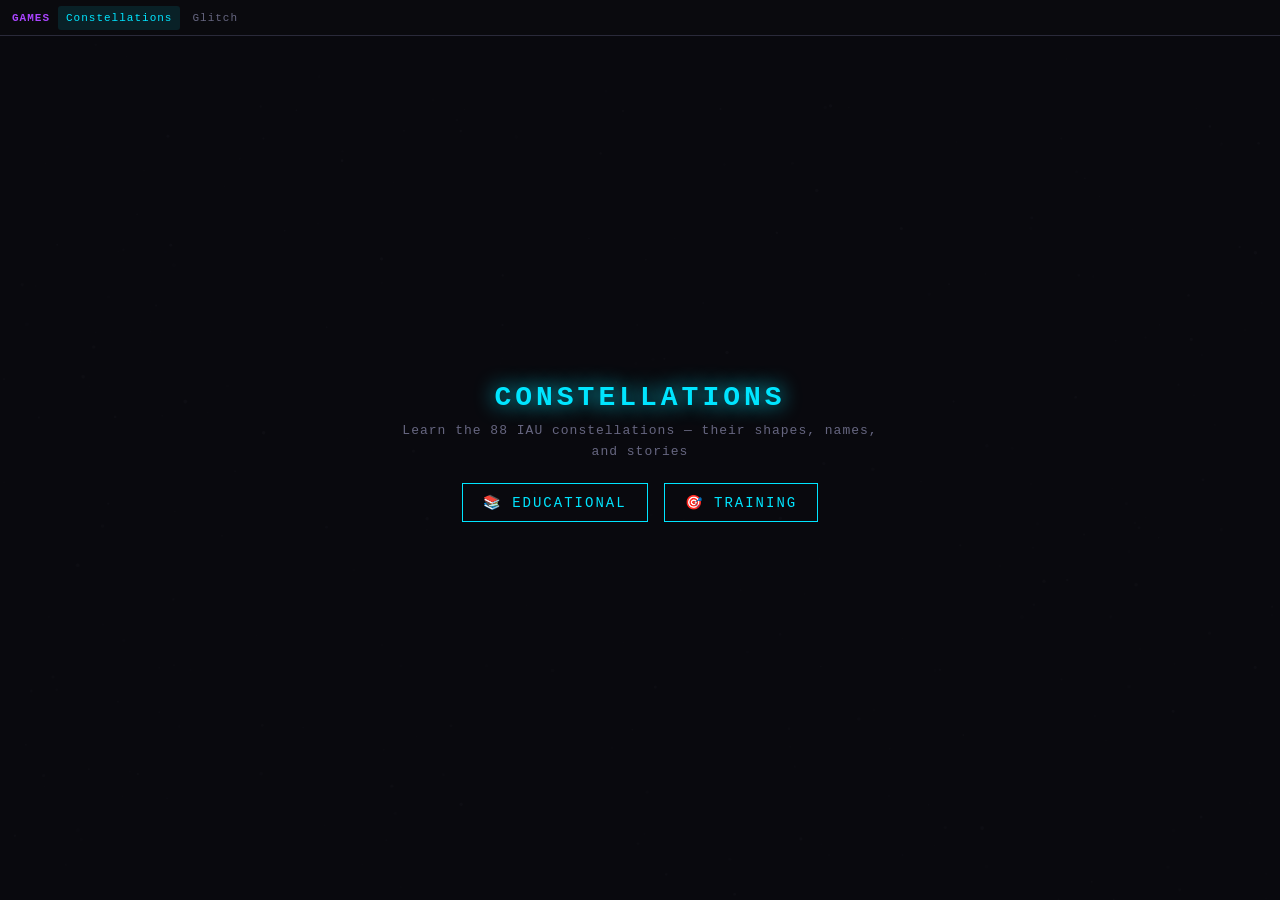
<file: constellations/index.html>
<!DOCTYPE html>
<html lang="en">
<head>
<meta charset="UTF-8">
<meta name="viewport" content="width=device-width, initial-scale=1.0, user-scalable=no">
<title>Constellation Quiz</title>
<style>
:root{--bg:#0a0a0f;--green:#00ff88;--purple:#aa44ff;--cyan:#00e5ff;--red:#ff4444;--text:#c8c8d8;--grey:#666680;--border:#2a2a3a}
*{margin:0;padding:0;box-sizing:border-box}
body{background:var(--bg);overflow:hidden;font-family:'Courier New',monospace;-webkit-user-select:none;user-select:none}
canvas{display:block;cursor:pointer}
#nav{position:fixed;top:0;left:0;right:0;height:36px;z-index:100;background:rgba(10,10,15,0.92);border-bottom:1px solid var(--border);display:flex;align-items:center;padding:0 12px;gap:4px;font-size:11px;letter-spacing:1px}
#nav a{color:var(--grey);text-decoration:none;padding:6px 8px;border-radius:3px;transition:all 0.2s;font-family:'Courier New',monospace}
#nav a:hover,#nav a:active{color:var(--cyan);background:rgba(0,229,255,0.08)}
#nav a.active{color:var(--cyan);background:rgba(0,229,255,0.1)}
#nav .label{color:var(--purple);margin-right:4px;font-weight:bold}
#hud{position:fixed;top:36px;left:0;right:0;display:flex;justify-content:space-between;align-items:center;padding:8px 12px;pointer-events:none;z-index:10}
#const-name{font-size:16px;letter-spacing:2px;color:var(--cyan);text-shadow:0 0 12px var(--cyan)}
#score-info{color:var(--green);font-size:14px;letter-spacing:2px;text-shadow:0 0 8px var(--green)}
.screen{position:fixed;inset:0;display:flex;flex-direction:column;align-items:center;justify-content:center;z-index:20;background:rgba(10,10,15,0.97);padding:40px 16px 16px;overflow-y:auto}
.screen h1{font-size:28px;letter-spacing:4px;margin-bottom:8px;color:var(--cyan);text-shadow:0 0 20px var(--cyan)}
.screen p{color:var(--grey);letter-spacing:1px;margin-bottom:16px;font-size:13px;max-width:500px;text-align:center;line-height:1.6}
.screen .btn{background:transparent;border:1px solid var(--cyan);color:var(--cyan);font-family:'Courier New',monospace;font-size:14px;padding:10px 20px;cursor:pointer;letter-spacing:2px;transition:all 0.2s;margin:4px}
.screen .btn:hover,.screen .btn:active{background:var(--cyan);color:var(--bg);box-shadow:0 0 15px rgba(0,229,255,0.4)}
.screen .btn.active{background:var(--cyan);color:var(--bg)}
.mode-row{display:flex;gap:8px;margin-bottom:16px;flex-wrap:wrap;justify-content:center}
.count-row{display:flex;align-items:center;gap:8px;margin-bottom:16px;font-size:13px;color:var(--grey);flex-wrap:wrap;justify-content:center}
.count-row input{width:60px;background:rgba(10,10,15,0.9);border:1px solid var(--purple);color:var(--purple);font-family:'Courier New',monospace;font-size:16px;padding:6px;text-align:center;outline:none;border-radius:4px}
#msg{position:fixed;bottom:100px;left:50%;transform:translateX(-50%);font-size:16px;letter-spacing:2px;padding:10px 20px;border-radius:4px;z-index:15;opacity:0;transition:opacity 0.3s;pointer-events:none;max-width:90vw;text-align:center}
#msg.show{opacity:1}
#msg.correct{background:rgba(0,255,136,0.15);color:var(--green);border:1px solid var(--green)}
#msg.wrong{background:rgba(255,68,68,0.15);color:var(--red);border:1px solid var(--red)}
#msg.info{background:rgba(0,229,255,0.1);color:var(--cyan);border:1px solid var(--cyan)}
#progress{position:fixed;bottom:24px;left:50%;transform:translateX(-50%);font-size:12px;color:var(--grey);letter-spacing:2px;z-index:10}
.hidden{display:none!important}
#quiz-input{position:fixed;bottom:60px;left:50%;transform:translateX(-50%);z-index:15;width:90%;max-width:340px}
#quiz-input input{width:100%;background:rgba(10,10,15,0.85);border:1px solid var(--cyan);color:var(--cyan);font-family:'Courier New',monospace;font-size:16px;padding:10px;text-align:center;outline:none;letter-spacing:2px}
#browse-nav{position:fixed;bottom:24px;left:50%;transform:translateX(-50%);display:flex;gap:8px;z-index:15}
#browse-nav button{background:transparent;border:1px solid var(--purple);color:var(--purple);font-family:'Courier New',monospace;font-size:13px;padding:8px 16px;cursor:pointer;transition:all 0.2s}
#browse-nav button:hover,#browse-nav button:active{background:var(--purple);color:var(--bg)}
#info-panel{position:fixed;top:46px;right:6px;width:190px;max-width:calc(100vw - 16px);max-height:40vh;overflow-y:auto;background:rgba(10,10,15,0.88);border:1px solid var(--border);border-radius:6px;padding:8px;z-index:12;font-size:10px;color:var(--grey);line-height:1.4}
#info-panel h3{color:var(--cyan);font-size:11px;margin-bottom:4px;letter-spacing:1px}
#info-panel .desc{margin-bottom:5px}
#info-panel .hist{color:var(--purple);font-style:italic;font-size:9px}
</style>
</head>
<body>
<nav id="nav">
  <span class="label">GAMES</span>
  <a href="../constellations/" class="active">Constellations</a>
  <a href="../glitch/">Glitch</a>
</nav>
<canvas id="c"></canvas>
<div id="hud"><div id="const-name"></div><div id="score-info"></div></div>
<div id="msg"></div>
<div id="progress"></div>
<div id="quiz-input" class="hidden"><input id="quiz-field" placeholder="type constellation name..." spellcheck="false" autocomplete="off"></div>
<div id="browse-nav" class="hidden"><button id="prev-btn">← PREV</button><button id="info-toggle-btn">ℹ INFO</button><button id="next-btn">NEXT →</button></div>
<div id="info-panel" class="hidden"></div>

<div class="screen" id="start-screen">
  <h1>CONSTELLATIONS</h1>
  <p>Learn the 88 IAU constellations — their shapes, names, and stories</p>
  <div class="mode-row">
    <button class="btn" id="edu-btn">📚 EDUCATIONAL</button>
    <button class="btn" id="train-btn">🎯 TRAINING</button>
  </div>
  <div id="edu-options" class="hidden">
    <p>Browse constellations with associative overlays, descriptions, and history.</p>
    <button class="btn" id="edu-start">START BROWSING</button>
  </div>
  <div id="train-options" class="hidden">
    <div class="count-row"><span>How many to train:</span><input type="number" id="train-count" value="5" min="1" max="20"></div>
    <p>Study each constellation, then quiz. Keep going until you get them all right!</p>
    <button class="btn" id="train-start">START TRAINING</button>
  </div>
</div>
<div class="screen hidden" id="result-screen">
  <h1 id="result-title">RESULTS</h1>
  <p id="result-text"></p>
  <button class="btn" id="back-btn">← BACK TO MENU</button>
</div>

<script>
const canvas=document.getElementById('c'),ctx=canvas.getContext('2d');
let W,H,sc=1;const NAV_H=36;
function resize(){W=canvas.width=innerWidth;H=canvas.height=innerHeight-NAV_H;sc=Math.min(W,H)/500;canvas.style.marginTop=NAV_H+'px'}
resize();addEventListener('resize',resize);

const CONSTELLATIONS=[
  {name:"Orion",stars:[[0.5,0.15],[0.45,0.25],[0.55,0.25],[0.4,0.35],[0.5,0.35],[0.6,0.35],[0.42,0.5],[0.58,0.5]],lines:[[0,1],[0,2],[1,3],[2,5],[3,4],[4,5],[3,6],[5,7]],
    desc:"The Hunter — one of the most recognizable constellations. Belt of three stars in a row, with bright Betelgeuse (shoulder) and Rigel (foot).",
    history:"Named after a hunter in Greek mythology who was placed among the stars by Zeus. Visible worldwide, it contains the Orion Nebula (M42), one of the brightest nebulae in the sky.",
    overlay:function(stars,ctx){ctx.strokeStyle='rgba(255,0,170,0.4)';ctx.lineWidth=1.5*sc;ctx.beginPath();ctx.moveTo(stars[0].x,stars[0].y);ctx.lineTo(stars[1].x,stars[1].y);ctx.lineTo(stars[3].x,stars[3].y);ctx.lineTo(stars[6].x,stars[6].y);ctx.stroke();ctx.beginPath();ctx.moveTo(stars[0].x,stars[0].y);ctx.lineTo(stars[2].x,stars[2].y);ctx.lineTo(stars[5].x,stars[5].y);ctx.lineTo(stars[7].x,stars[7].y);ctx.stroke();ctx.beginPath();ctx.moveTo(stars[1].x-40*sc,stars[1].y+20*sc);ctx.lineTo(stars[1].x,stars[1].y);ctx.moveTo(stars[2].x+40*sc,stars[2].y+20*sc);ctx.lineTo(stars[2].x,stars[2].y);ctx.stroke()}},
  {name:"Ursa Major",stars:[[0.2,0.3],[0.28,0.28],[0.35,0.3],[0.4,0.35],[0.48,0.33],[0.55,0.28],[0.6,0.25]],lines:[[0,1],[1,2],[2,3],[3,4],[4,5],[5,6],[3,6]],
    desc:"The Great Bear — contains the Big Dipper asterism (7 bright stars forming a ladle shape). The two stars at the end of the dipper point to Polaris.",
    history:"One of the oldest constellations, known since prehistoric times. In Greek myth, Zeus placed the bear among the stars to protect it from hunters. The Big Dipper is used worldwide for navigation.",
    overlay:function(stars,ctx){ctx.strokeStyle='rgba(255,0,170,0.4)';ctx.lineWidth=1.5*sc;ctx.beginPath();ctx.moveTo(stars[0].x,stars[0].y);ctx.lineTo(stars[1].x,stars[1].y);ctx.lineTo(stars[2].x,stars[2].y);ctx.lineTo(stars[3].x,stars[3].y);ctx.lineTo(stars[4].x,stars[4].y);ctx.lineTo(stars[5].x,stars[5].y);ctx.lineTo(stars[6].x,stars[6].y);ctx.stroke();ctx.beginPath();ctx.moveTo(stars[6].x,stars[6].y);ctx.lineTo(stars[6].x+25*sc,stars[6].y-30*sc);ctx.moveTo(stars[6].x,stars[6].y);ctx.lineTo(stars[6].x+10*sc,stars[6].y-35*sc);ctx.moveTo(stars[0].x,stars[0].y);ctx.lineTo(stars[0].x-15*sc,stars[0].y+25*sc);ctx.moveTo(stars[0].x,stars[0].y);ctx.lineTo(stars[0].x+5*sc,stars[0].y+25*sc);ctx.moveTo(stars[3].x,stars[3].y);ctx.lineTo(stars[3].x+5*sc,stars[3].y+30*sc);ctx.moveTo(stars[3].x,stars[3].y);ctx.lineTo(stars[3].x+15*sc,stars[3].y+30*sc);ctx.stroke()}},
  {name:"Cassiopeia",stars:[[0.2,0.4],[0.3,0.25],[0.4,0.38],[0.5,0.2],[0.6,0.35]],lines:[[0,1],[1,2],[2,3],[3,4]],
    desc:"The Queen — a distinctive W or M shape (depending on orientation). Five bright stars form a zigzag pattern circumpolar in the northern sky.",
    history:"Named after the vain queen in Greek mythology who boasted about her beauty. She sits on her throne in the sky, near the pole star. The Milky Way runs through this constellation.",
    overlay:function(stars,ctx){ctx.strokeStyle='rgba(255,0,170,0.4)';ctx.lineWidth=1.5*sc;ctx.beginPath();ctx.moveTo(stars[0].x,stars[0].y);ctx.lineTo(stars[1].x,stars[1].y);ctx.lineTo(stars[2].x,stars[2].y);ctx.lineTo(stars[3].x,stars[3].y);ctx.lineTo(stars[4].x,stars[4].y);ctx.stroke();ctx.beginPath();ctx.moveTo(stars[0].x,stars[0].y);ctx.lineTo(stars[0].x-5*sc,stars[0].y+35*sc);ctx.moveTo(stars[4].x,stars[4].y);ctx.lineTo(stars[4].x+5*sc,stars[4].y+35*sc);ctx.moveTo(stars[0].x-5*sc,stars[0].y+35*sc);ctx.quadraticCurveTo(stars[2].x,stars[2].y+50*sc,stars[4].x+5*sc,stars[4].y+35*sc);ctx.moveTo(stars[1].x,stars[1].y-25*sc);ctx.lineTo(stars[3].x,stars[3].y-25*sc);ctx.stroke()}},
  {name:"Leo",stars:[[0.3,0.3],[0.35,0.2],[0.4,0.22],[0.45,0.25],[0.5,0.3],[0.55,0.35],[0.45,0.4]],lines:[[0,1],[1,2],[2,3],[3,4],[4,5],[4,6],[6,0]],
    desc:"The Lion — the sickle (backward question mark) forms the lion's head and mane, with Regulus as the brightest star at the base.",
    history:"One of the zodiac constellations. In Greek myth, Heracles slew the Nemean Lion as his first labor. The lion's hide was impenetrable, so Heracles strangled it. Regulus means 'little king'.",
    overlay:function(stars,ctx){ctx.strokeStyle='rgba(255,0,170,0.4)';ctx.lineWidth=1.5*sc;ctx.beginPath();ctx.moveTo(stars[0].x,stars[0].y);ctx.lineTo(stars[1].x,stars[1].y);ctx.arc(stars[2].x,stars[2].y,15*sc,Math.PI*0.8,Math.PI*1.8);ctx.stroke();ctx.beginPath();ctx.moveTo(stars[0].x,stars[0].y);ctx.lineTo(stars[6].x,stars[6].y);ctx.lineTo(stars[4].x,stars[4].y);ctx.lineTo(stars[5].x,stars[5].y);ctx.stroke()}},
  {name:"Scorpius",stars:[[0.4,0.15],[0.42,0.22],[0.45,0.3],[0.48,0.38],[0.5,0.45],[0.52,0.52],[0.55,0.6],[0.58,0.65],[0.55,0.7],[0.5,0.68]],lines:[[0,1],[1,2],[2,3],[3,4],[4,5],[5,6],[6,7],[7,8],[8,9]],
    desc:"The Scorpion — a long, curving constellation with bright red Antares (the heart). The tail curves down toward the horizon with a stinger at the end.",
    history:"In Greek myth, the scorpion was sent by Gaia to kill Orion. Both were placed in the sky on opposite sides. Scorpius is best seen in summer in the southern sky. Antares means 'rival of Mars' due to its red color.",
    overlay:function(stars,ctx){ctx.strokeStyle='rgba(255,0,170,0.4)';ctx.lineWidth=1.5*sc;ctx.beginPath();ctx.moveTo(stars[0].x,stars[0].y);ctx.lineTo(stars[1].x,stars[1].y);ctx.lineTo(stars[2].x,stars[2].y);ctx.lineTo(stars[3].x,stars[3].y);ctx.lineTo(stars[4].x,stars[4].y);ctx.lineTo(stars[5].x,stars[5].y);ctx.lineTo(stars[6].x,stars[6].y);ctx.lineTo(stars[7].x,stars[7].y);ctx.lineTo(stars[8].x,stars[8].y);ctx.lineTo(stars[9].x,stars[9].y);ctx.stroke();ctx.beginPath();ctx.moveTo(stars[7].x,stars[7].y);ctx.lineTo(stars[7].x+20*sc,stars[7].y-15*sc);ctx.moveTo(stars[7].x,stars[7].y);ctx.lineTo(stars[7].x+25*sc,stars[7].y+5*sc);ctx.stroke()}},
  {name:"Cygnus",stars:[[0.5,0.15],[0.5,0.3],[0.5,0.45],[0.5,0.6],[0.35,0.35],[0.65,0.35]],lines:[[0,1],[1,2],[2,3],[4,1],[1,5]],
    desc:"The Swan — shaped like a flying bird with a long neck. Deneb is the tail star, one of the corners of the Summer Triangle.",
    history:"Also called the Northern Cross. In Greek myth, Zeus disguised himself as a swan. The constellation flies along the Milky Way. Deneb is one of the most luminous stars known, over 200,000 times the Sun's brightness.",
    overlay:function(stars,ctx){ctx.strokeStyle='rgba(255,0,170,0.4)';ctx.lineWidth=1.5*sc;ctx.beginPath();ctx.moveTo(stars[0].x,stars[0].y);ctx.lineTo(stars[1].x,stars[1].y);ctx.lineTo(stars[2].x,stars[2].y);ctx.lineTo(stars[3].x,stars[3].y);ctx.stroke();ctx.beginPath();ctx.moveTo(stars[4].x,stars[4].y);ctx.lineTo(stars[1].x,stars[1].y);ctx.lineTo(stars[5].x,stars[5].y);ctx.stroke();ctx.beginPath();ctx.moveTo(stars[0].x,stars[0].y);ctx.quadraticCurveTo(stars[0].x+15*sc,stars[0].y-20*sc,stars[0].x+25*sc,stars[0].y-10*sc);ctx.stroke()}},
  {name:"Lyra",stars:[[0.5,0.2],[0.45,0.35],[0.55,0.35],[0.43,0.45],[0.57,0.45]],lines:[[0,1],[0,2],[1,3],[2,4],[3,4]],
    desc:"The Lyre — a small constellation with bright Vega, one of the brightest stars in the sky. The parallelogram below Vega forms the lyre's body.",
    history:"Represents the lyre of Orpheus, whose music could charm animals and stones. Vega was the northern pole star around 12,000 BCE and will be again around 13,727 CE. Part of the Summer Triangle.",
    overlay:function(stars,ctx){ctx.strokeStyle='rgba(255,0,170,0.4)';ctx.lineWidth=1.5*sc;ctx.beginPath();ctx.moveTo(stars[0].x,stars[0].y);ctx.lineTo(stars[1].x,stars[1].y);ctx.lineTo(stars[3].x,stars[3].y);ctx.lineTo(stars[4].x,stars[4].y);ctx.lineTo(stars[2].x,stars[2].y);ctx.closePath();ctx.stroke();ctx.beginPath();ctx.arc(stars[0].x,stars[0].y-10*sc,12*sc,0,Math.PI*2);ctx.stroke()}},
  {name:"Gemini",stars:[[0.35,0.15],[0.55,0.15],[0.38,0.3],[0.52,0.3],[0.4,0.45],[0.5,0.45],[0.42,0.55],[0.48,0.55]],lines:[[0,2],[2,4],[4,6],[1,3],[3,5],[5,7],[0,1]],
    desc:"The Twins — two parallel lines of stars representing Castor and Pollux. The twin brothers stand side by side, with Pollux being the brighter twin.",
    history:"Castor and Pollux were twin brothers in Greek mythology. Castor was mortal, Pollux divine. When Castor died, Pollux asked Zeus to let them live together in the stars. Pollux is a giant orange star.",
    overlay:function(stars,ctx){ctx.strokeStyle='rgba(255,0,170,0.4)';ctx.lineWidth=1.5*sc;ctx.beginPath();ctx.moveTo(stars[0].x,stars[0].y);ctx.lineTo(stars[2].x,stars[2].y);ctx.lineTo(stars[4].x,stars[4].y);ctx.lineTo(stars[6].x,stars[6].y);ctx.stroke();ctx.beginPath();ctx.moveTo(stars[1].x,stars[1].y);ctx.lineTo(stars[3].x,stars[3].y);ctx.lineTo(stars[5].x,stars[5].y);ctx.lineTo(stars[7].x,stars[7].y);ctx.stroke();ctx.beginPath();ctx.arc(stars[0].x,stars[0].y-10*sc,10*sc,0,Math.PI*2);ctx.arc(stars[1].x,stars[1].y-10*sc,10*sc,0,Math.PI*2);ctx.stroke()}},
  {name:"Canis Major",stars:[[0.5,0.15],[0.48,0.28],[0.52,0.28],[0.45,0.4],[0.55,0.4],[0.5,0.55],[0.42,0.6],[0.58,0.6]],lines:[[0,1],[0,2],[1,3],[2,4],[3,5],[4,5],[5,6],[5,7]],
    desc:"The Great Dog — contains Sirius, the brightest star in the night sky. The dog stands below Orion, as if following the hunter.",
    history:"Sirius is called the Dog Star. The ancient Egyptians used its rising to predict the Nile flood. The 'dog days of summer' refer to Sirius rising with the Sun. In Greek myth, this is one of Orion's hunting dogs.",
    overlay:function(stars,ctx){ctx.strokeStyle='rgba(255,0,170,0.4)';ctx.lineWidth=1.5*sc;ctx.beginPath();ctx.moveTo(stars[0].x,stars[0].y);ctx.lineTo(stars[1].x,stars[1].y);ctx.lineTo(stars[3].x,stars[3].y);ctx.lineTo(stars[5].x,stars[5].y);ctx.lineTo(stars[6].x,stars[6].y);ctx.stroke();ctx.beginPath();ctx.moveTo(stars[0].x,stars[0].y);ctx.lineTo(stars[2].x,stars[2].y);ctx.lineTo(stars[4].x,stars[4].y);ctx.lineTo(stars[5].x,stars[5].y);ctx.stroke();ctx.beginPath();ctx.moveTo(stars[6].x,stars[6].y);ctx.lineTo(stars[6].x-15*sc,stars[6].y+15*sc);ctx.moveTo(stars[7].x,stars[7].y);ctx.lineTo(stars[7].x+15*sc,stars[7].y+15*sc);ctx.stroke()}},
  {name:"Carina",stars:[[0.3,0.3],[0.4,0.2],[0.5,0.35],[0.6,0.25],[0.7,0.3],[0.5,0.5]],lines:[[0,1],[1,2],[2,3],[3,4],[2,5]],
    desc:"The Keel — part of the old constellation Argo Navis (the ship). Contains Canopus, the second brightest star in the night sky.",
    history:"Originally part of Argo Navis, the ship of Jason and the Argonauts. French astronomer Lacaille split it into Carina (keel), Puppis (stern), and Vela (sails) in the 1750s. Visible primarily in the southern hemisphere.",
    overlay:function(stars,ctx){ctx.strokeStyle='rgba(255,0,170,0.4)';ctx.lineWidth=1.5*sc;ctx.beginPath();ctx.moveTo(stars[0].x,stars[0].y);ctx.lineTo(stars[1].x,stars[1].y);ctx.lineTo(stars[2].x,stars[2].y);ctx.lineTo(stars[3].x,stars[3].y);ctx.lineTo(stars[4].x,stars[4].y);ctx.stroke();ctx.beginPath();ctx.moveTo(stars[2].x,stars[2].y);ctx.lineTo(stars[5].x,stars[5].y);ctx.stroke();ctx.beginPath();ctx.moveTo(stars[0].x,stars[0].y);ctx.lineTo(stars[0].x-5*sc,stars[0].y+30*sc);ctx.lineTo(stars[4].x+5*sc,stars[4].y+30*sc);ctx.lineTo(stars[4].x,stars[4].y);ctx.moveTo(stars[0].x-5*sc,stars[0].y+30*sc);ctx.quadraticCurveTo(stars[2].x,stars[2].y+60*sc,stars[4].x+5*sc,stars[4].y+30*sc);ctx.stroke()}},
  {name:"Crux",stars:[[0.4,0.2],[0.6,0.2],[0.5,0.1],[0.5,0.4],[0.4,0.5],[0.6,0.5]],lines:[[0,2],[2,1],[3,0],[3,1],[0,4],[1,5]],
    desc:"The Southern Cross — the smallest of the 88 constellations but one of the most famous. Used for navigation in the southern hemisphere.",
    history:"Known to ancient Greeks but became visible to Europeans as they sailed south. The Southern Cross points to the south celestial pole. It appears on the flags of Australia, New Zealand, Brazil, and Samoa.",
    overlay:function(stars,ctx){ctx.strokeStyle='rgba(255,0,170,0.4)';ctx.lineWidth=1.5*sc;ctx.beginPath();ctx.arc(stars[2].x,stars[2].y-15*sc,55*sc,0,Math.PI*2);ctx.moveTo(stars[2].x,stars[2].y-50*sc);ctx.lineTo(stars[3].x,stars[3].y+30*sc);ctx.moveTo(stars[0].x-30*sc,stars[0].y);ctx.lineTo(stars[1].x+30*sc,stars[1].y);ctx.moveTo(stars[0].x,stars[0].y);ctx.lineTo(stars[0].x-20*sc,stars[0].y-20*sc);ctx.moveTo(stars[0].x,stars[0].y);ctx.lineTo(stars[0].x-20*sc,stars[0].y+20*sc);ctx.moveTo(stars[1].x,stars[1].y);ctx.lineTo(stars[1].x+20*sc,stars[1].y-20*sc);ctx.moveTo(stars[1].x,stars[1].y);ctx.lineTo(stars[1].x+20*sc,stars[1].y+20*sc);ctx.stroke()}},
  {name:"Centaurus",stars:[[0.2,0.3],[0.35,0.2],[0.5,0.25],[0.65,0.3],[0.7,0.45],[0.55,0.5],[0.35,0.45]],lines:[[0,1],[1,2],[2,3],[3,4],[4,5],[5,6],[6,0]],
    desc:"The Centaur — a large constellation representing a centaur (half human, half horse). Contains Alpha Centauri, the closest star system to the Sun.",
    history:"In Greek myth, Centaurus was the first centaur, son of Kronos. Alpha Centauri is actually a triple star system just 4.37 light-years away. Proxima Centauri, its closest member, is the nearest star to the Sun.",
    overlay:function(stars,ctx){ctx.strokeStyle='rgba(255,0,170,0.4)';ctx.lineWidth=1.5*sc;ctx.beginPath();ctx.moveTo(stars[0].x,stars[0].y);ctx.lineTo(stars[1].x,stars[1].y);ctx.lineTo(stars[2].x,stars[2].y);ctx.lineTo(stars[3].x,stars[3].y);ctx.lineTo(stars[4].x,stars[4].y);ctx.stroke();ctx.beginPath();ctx.moveTo(stars[2].x,stars[2].y);ctx.lineTo(stars[5].x,stars[5].y);ctx.lineTo(stars[6].x,stars[6].y);ctx.stroke();ctx.beginPath();ctx.arc(stars[1].x,stars[1].y-15*sc,10*sc,0,Math.PI*2);ctx.stroke()}},
  {name:"Hercules",stars:[[0.5,0.15],[0.4,0.3],[0.6,0.3],[0.35,0.45],[0.65,0.45],[0.4,0.6],[0.6,0.6]],lines:[[0,1],[0,2],[1,3],[2,4],[3,5],[4,6],[1,2],[3,4]],
    desc:"The Hero — contains the Keystone asterism (four stars forming a trapezoid). M13, the Great Hercules Cluster, is a globular cluster of 300,000 stars.",
    history:"Represents Heracles, the greatest hero of Greek mythology. The Keystone represents Hercules' torso. He is shown kneeling, fighting the dragon Draco. M13 was one of the first objects targeted by SETI.",
    overlay:function(stars,ctx){ctx.strokeStyle='rgba(255,0,170,0.4)';ctx.lineWidth=1.5*sc;ctx.beginPath();ctx.moveTo(stars[0].x,stars[0].y);ctx.lineTo(stars[1].x,stars[1].y);ctx.lineTo(stars[3].x,stars[3].y);ctx.lineTo(stars[5].x,stars[5].y);ctx.stroke();ctx.beginPath();ctx.moveTo(stars[0].x,stars[0].y);ctx.lineTo(stars[2].x,stars[2].y);ctx.lineTo(stars[4].x,stars[4].y);ctx.lineTo(stars[6].x,stars[6].y);ctx.stroke();ctx.beginPath();ctx.moveTo(stars[1].x,stars[1].y);ctx.lineTo(stars[2].x,stars[2].y);ctx.moveTo(stars[3].x,stars[3].y);ctx.lineTo(stars[4].x,stars[4].y);ctx.stroke()}},
  {name:"Perseus",stars:[[0.5,0.1],[0.45,0.22],[0.55,0.22],[0.4,0.35],[0.6,0.35],[0.35,0.5],[0.5,0.5],[0.65,0.5]],lines:[[0,1],[0,2],[1,3],[2,4],[3,5],[3,6],[4,6],[4,7]],
    desc:"The Hero — contains Algol (the Demon Star), a famous eclipsing binary that dims every 2.87 days. Perseus holds the head of Medusa.",
    history:"Perseus slew Medusa, the Gorgon whose gaze turned people to stone. He used Medusa's head to save Andromeda from a sea monster. Algol represents Medusa's blinking eye. The Perseid meteor shower peaks every August.",
    overlay:function(stars,ctx){ctx.strokeStyle='rgba(255,0,170,0.4)';ctx.lineWidth=1.5*sc;ctx.beginPath();ctx.moveTo(stars[0].x,stars[0].y);ctx.lineTo(stars[1].x,stars[1].y);ctx.lineTo(stars[3].x,stars[3].y);ctx.lineTo(stars[5].x,stars[5].y);ctx.stroke();ctx.beginPath();ctx.moveTo(stars[0].x,stars[0].y);ctx.lineTo(stars[2].x,stars[2].y);ctx.lineTo(stars[4].x,stars[4].y);ctx.lineTo(stars[7].x,stars[7].y);ctx.stroke();ctx.beginPath();ctx.moveTo(stars[3].x,stars[3].y);ctx.lineTo(stars[6].x,stars[6].y);ctx.lineTo(stars[4].x,stars[4].y);ctx.stroke()}},
  {name:"Andromeda",stars:[[0.2,0.35],[0.35,0.3],[0.5,0.25],[0.65,0.2],[0.4,0.4],[0.55,0.45]],lines:[[0,1],[1,2],[2,3],[1,4],[4,5]],
    desc:"The Princess — a chain of stars extending from Pegasus. Contains the Andromeda Galaxy (M31), the most distant object visible to the naked eye at 2.5 million light-years.",
    history:"Andromeda was the daughter of King Cepheus and Queen Cassiopeia. She was chained to a rock as sacrifice to a sea monster, but Perseus saved her. M31 is on a collision course with the Milky Way in about 4.5 billion years.",
    overlay:function(stars,ctx){ctx.strokeStyle='rgba(255,0,170,0.4)';ctx.lineWidth=1.5*sc;ctx.beginPath();ctx.moveTo(stars[0].x,stars[0].y);ctx.lineTo(stars[1].x,stars[1].y);ctx.lineTo(stars[2].x,stars[2].y);ctx.lineTo(stars[3].x,stars[3].y);ctx.stroke();ctx.beginPath();ctx.moveTo(stars[1].x,stars[1].y);ctx.lineTo(stars[4].x,stars[4].y);ctx.lineTo(stars[5].x,stars[5].y);ctx.stroke();ctx.beginPath();ctx.arc(stars[0].x,stars[0].y-10*sc,10*sc,0,Math.PI*2);ctx.stroke()}},
  {name:"Pegasus",stars:[[0.3,0.2],[0.7,0.2],[0.7,0.6],[0.3,0.6]],lines:[[0,1],[1,2],[2,3],[3,0]],
    desc:"The Winged Horse — the Great Square of Pegasus is a prominent asterism. Four stars form a large square in the autumn sky.",
    history:"Pegasus sprang from the blood of Medusa when Perseus beheaded her. The horse carried Bellerophon into battle against the Chimera. The Great Square is one of the easiest asterisms to find in autumn.",
    overlay:function(stars,ctx){ctx.strokeStyle='rgba(255,0,170,0.4)';ctx.lineWidth=1.5*sc;ctx.beginPath();ctx.moveTo(stars[0].x,stars[0].y);ctx.lineTo(stars[1].x,stars[1].y);ctx.lineTo(stars[2].x,stars[2].y);ctx.lineTo(stars[3].x,stars[3].y);ctx.closePath();ctx.stroke();ctx.beginPath();ctx.moveTo(stars[0].x,stars[0].y);ctx.quadraticCurveTo(stars[0].x-30*sc,stars[0].y-40*sc,stars[0].x-10*sc,stars[0].y-50*sc);ctx.moveTo(stars[0].x,stars[0].y);ctx.quadraticCurveTo(stars[0].x-20*sc,stars[0].y-35*sc,stars[0].x+10*sc,stars[0].y-45*sc);ctx.stroke()}},
  {name:"Triangulum",stars:[[0.5,0.15],[0.4,0.5],[0.6,0.5]],lines:[[0,1],[1,2],[2,0]],
    desc:"The Triangle — a small constellation with three stars forming a triangle. Contains the Triangulum Galaxy (M33), a member of the Local Group.",
    history:"One of Ptolemy's 48 constellations. The name is simply Latin for 'triangle'. M33 is the third-largest galaxy in the Local Group after Andromeda and the Milky Way, about 2.7 million light-years away.",
    overlay:function(stars,ctx){ctx.strokeStyle='rgba(255,0,170,0.4)';ctx.lineWidth=1.5*sc;ctx.beginPath();ctx.moveTo(stars[0].x,stars[0].y);ctx.lineTo(stars[1].x,stars[1].y);ctx.lineTo(stars[2].x,stars[2].y);ctx.closePath();ctx.stroke();ctx.beginPath();var cx=(stars[0].x+stars[1].x+stars[2].x)/3,cy=(stars[0].y+stars[1].y+stars[2].y)/3;ctx.arc(cx,cy,12*sc,Math.PI*0.3,Math.PI*2.8);ctx.arc(cx,cy,6*sc,Math.PI*1.3,Math.PI*0.8);ctx.moveTo(cx,cy-8*sc);ctx.lineTo(cx,cy+8*sc);ctx.moveTo(cx-8*sc,cy);ctx.lineTo(cx+8*sc,cy);ctx.stroke()}},
  {name:"Delphinus",stars:[[0.5,0.2],[0.43,0.35],[0.57,0.35],[0.5,0.5],[0.42,0.42]],lines:[[0,1],[0,2],[1,3],[2,3],[1,4],[4,2]],
    desc:"The Dolphin — a small, distinctive constellation shaped like a leaping dolphin. The diamond-shaped asterism is called Job's Coffin.",
    history:"In Greek myth, the dolphin saved the poet Arion from drowning by carrying him to shore. Also associated with the story of the sea god Poseidon. One of the smallest constellations, visible in late summer.",
    overlay:function(stars,ctx){ctx.strokeStyle='rgba(255,0,170,0.4)';ctx.lineWidth=1.5*sc;ctx.beginPath();ctx.moveTo(stars[0].x,stars[0].y);ctx.lineTo(stars[1].x,stars[1].y);ctx.lineTo(stars[3].x,stars[3].y);ctx.lineTo(stars[2].x,stars[2].y);ctx.closePath();ctx.stroke();ctx.beginPath();ctx.moveTo(stars[0].x,stars[0].y);ctx.quadraticCurveTo(stars[0].x+10*sc,stars[0].y-20*sc,stars[0].x+5*sc,stars[0].y-30*sc);ctx.stroke()}},
  {name:"Aquila",stars:[[0.5,0.15],[0.4,0.35],[0.6,0.35],[0.35,0.5],[0.65,0.5],[0.5,0.6]],lines:[[0,1],[0,2],[1,3],[2,4],[1,5],[2,5]],
    desc:"The Eagle — the central star Altair is bright and fast-spinning. One of the three stars of the Summer Triangle (with Vega and Deneb).",
    history:"Aquila was the eagle that carried Zeus' thunderbolts. Altair is one of the nearest bright stars at 16.7 light-years and spins so fast it's oblate. The Summer Triangle is a prominent asterism visible in northern summer.",
    overlay:function(stars,ctx){ctx.strokeStyle='rgba(255,0,170,0.4)';ctx.lineWidth=1.5*sc;ctx.beginPath();ctx.moveTo(stars[0].x,stars[0].y);ctx.lineTo(stars[1].x,stars[1].y);ctx.lineTo(stars[3].x,stars[3].y);ctx.stroke();ctx.beginPath();ctx.moveTo(stars[0].x,stars[0].y);ctx.lineTo(stars[2].x,stars[2].y);ctx.lineTo(stars[4].x,stars[4].y);ctx.stroke();ctx.beginPath();ctx.moveTo(stars[1].x,stars[1].y);ctx.lineTo(stars[5].x,stars[5].y);ctx.lineTo(stars[2].x,stars[2].y);ctx.stroke()}},
  {name:"Corvus",stars:[[0.4,0.25],[0.6,0.25],[0.6,0.5],[0.4,0.5]],lines:[[0,1],[1,2],[2,3],[3,0],[0,2]],
    desc:"The Crow — a small quadrilateral constellation near the back of Hydra. The four stars form a distinctive box shape.",
    history:"In Greek myth, Apollo sent a crow to spy on his lover Coronis, but the crow brought back bad news. Apollo cursed the crow to be black forever. The constellation was known to the ancient Egyptians as the 'scepter'.",
    overlay:function(stars,ctx){ctx.strokeStyle='rgba(255,0,170,0.4)';ctx.lineWidth=1.5*sc;ctx.beginPath();ctx.moveTo(stars[0].x,stars[0].y);ctx.lineTo(stars[1].x,stars[1].y);ctx.lineTo(stars[2].x,stars[2].y);ctx.lineTo(stars[3].x,stars[3].y);ctx.closePath();ctx.stroke();ctx.beginPath();ctx.moveTo(stars[0].x,stars[0].y);ctx.lineTo(stars[0].x-20*sc,stars[0].y-15*sc);ctx.moveTo(stars[1].x,stars[1].y);ctx.lineTo(stars[1].x+20*sc,stars[1].y-15*sc);ctx.stroke()}}
];

let bgStars=[];for(let i=0;i<300;i++)bgStars.push({x:Math.random(),y:Math.random(),r:Math.random()*1.5+0.3,twinkle:Math.random()*Math.PI*2});

let state='menu',mode='edu';
let eduIdx=0,trainList=[],trainIdx=0,trainCorrect=new Set(),wrongFlash=0,showInfo=false;

function shuffle(arr){const a=[...arr];for(let i=a.length-1;i>0;i--){const j=Math.floor(Math.random()*(i+1));[a[i],a[j]]=[a[j],a[i]]}return a}
function getStarPos(s){return{x:s[0]*W,y:s[1]*H}}

function drawBg(t){ctx.fillStyle='#0a0a0f';ctx.fillRect(0,0,W,H);for(const s of bgStars){const alpha=0.4+0.3*Math.sin(t*0.001+s.twinkle);ctx.beginPath();ctx.arc(s.x*W,s.y*H,s.r,0,Math.PI*2);ctx.fillStyle=`rgba(200,200,220,${alpha})`;ctx.fill()}}

function drawConstellation(c,t,showName,showOverlay){
  const stars=c.stars.map(getStarPos);
  ctx.lineWidth=2;
  for(const[a,b]of c.lines){ctx.beginPath();ctx.moveTo(stars[a].x,stars[a].y);ctx.lineTo(stars[b].x,stars[b].y);ctx.strokeStyle='rgba(0,229,255,0.25)';ctx.stroke()}
  for(let i=0;i<stars.length;i++){const s=stars[i];const pulse=Math.sin(t*0.003+i)*0.3+0.7;
    ctx.beginPath();ctx.arc(s.x,s.y,5,0,Math.PI*2);ctx.fillStyle=`rgba(255,255,255,${pulse})`;ctx.shadowBlur=8;ctx.shadowColor='rgba(255,255,255,0.5)';ctx.fill();ctx.shadowBlur=0}
  if(showOverlay&&c.overlay){
    ctx.globalAlpha=0.5;c.overlay(stars,ctx);ctx.globalAlpha=1;
  }
  if(showName){ctx.save();ctx.font='bold 18px "Courier New",monospace';ctx.textAlign='center';ctx.fillStyle='#00e5ff';ctx.shadowBlur=12;ctx.shadowColor='#00e5ff';ctx.fillText(c.name.toUpperCase(),W/2,H-100);ctx.restore()}
}

function drawQuizConstellation(c,t){
  const stars=c.stars.map(getStarPos);ctx.lineWidth=2;
  for(const[a,b]of c.lines){ctx.beginPath();ctx.moveTo(stars[a].x,stars[a].y);ctx.lineTo(stars[b].x,stars[b].y);ctx.strokeStyle='rgba(0,229,255,0.25)';ctx.stroke()}
  for(let i=0;i<stars.length;i++){const s=stars[i];const pulse=Math.sin(t*0.003+i)*0.3+0.7;
    ctx.beginPath();ctx.arc(s.x,s.y,5,0,Math.PI*2);ctx.fillStyle=`rgba(255,255,255,${pulse})`;ctx.shadowBlur=8;ctx.shadowColor='rgba(255,255,255,0.5)';ctx.fill();ctx.shadowBlur=0}
}

function showInfoPanel(c){
  const el=document.getElementById('info-panel');
  el.innerHTML='<h3>'+c.name.toUpperCase()+'</h3><div class="desc">'+c.desc+'</div><div class="hist">'+c.history+'</div>';
  el.classList.remove('hidden');showInfo=true;
}
function hideInfoPanel(){document.getElementById('info-panel').classList.add('hidden');showInfo=false}

function flashWrong(){wrongFlash=1;setTimeout(()=>wrongFlash=0,300)}
function showMsg(text,type){const el=document.getElementById('msg');el.textContent=text;el.className='show '+type;setTimeout(()=>el.className='',2000)}

function gameLoop(t){
  requestAnimationFrame(gameLoop);drawBg(t);
  if(state==='edu'){drawConstellation(CONSTELLATIONS[eduIdx],t,true,true)}
  else if(state==='quiz'){
    if(trainIdx<trainList.length){drawQuizConstellation(trainList[trainIdx],t);
      if(wrongFlash){ctx.fillStyle='rgba(255,68,68,0.1)';ctx.fillRect(0,0,W,H)}}
  }
  else if(state==='study'){
    if(trainIdx<trainList.length){drawConstellation(trainList[trainIdx],t,true,true)}
  }
}

// Educational mode
document.getElementById('edu-btn').addEventListener('click',()=>{
  mode='edu';document.getElementById('edu-options').classList.toggle('hidden');document.getElementById('train-options').classList.add('hidden');
  document.getElementById('edu-btn').classList.add('active');document.getElementById('train-btn').classList.remove('active')});
document.getElementById('edu-start').addEventListener('click',()=>{
  state='edu';eduIdx=0;document.getElementById('start-screen').classList.add('hidden');
  document.getElementById('const-name').textContent=CONSTELLATIONS[eduIdx].name.toUpperCase()+' ('+(eduIdx+1)+'/'+CONSTELLATIONS.length+')';
  document.getElementById('browse-nav').classList.remove('hidden');showInfoPanel(CONSTELLATIONS[eduIdx])});

function handlePrev(){
  if(state==='edu'){
    eduIdx=(eduIdx-1+CONSTELLATIONS.length)%CONSTELLATIONS.length;
    document.getElementById('const-name').textContent=CONSTELLATIONS[eduIdx].name.toUpperCase()+' ('+(eduIdx+1)+'/'+CONSTELLATIONS.length+')';
    if(showInfo)showInfoPanel(CONSTELLATIONS[eduIdx]);
  }else if(state==='study'){
    if(trainIdx>0){trainIdx--;document.getElementById('const-name').textContent='Study ('+(trainIdx+1)+'/'+trainList.length+')';showInfoPanel(trainList[trainIdx]);document.getElementById('prev-btn').style.opacity=''}
    else{const pb=document.getElementById('prev-btn');pb.style.opacity='0.3';setTimeout(()=>{if(pb)pb.style.opacity=''},200)}
  }
}
function handleNext(){
  if(state==='edu'){
    eduIdx=(eduIdx+1)%CONSTELLATIONS.length;
    document.getElementById('const-name').textContent=CONSTELLATIONS[eduIdx].name.toUpperCase()+' ('+(eduIdx+1)+'/'+CONSTELLATIONS.length+')';
    if(showInfo)showInfoPanel(CONSTELLATIONS[eduIdx]);
  }else if(state==='study'){
    trainIdx++;
    if(trainIdx>=trainList.length){
      trainIdx=0;state='quiz';trainCorrect=new Set();
      document.getElementById('browse-nav').classList.add('hidden');
      document.getElementById('quiz-input').classList.remove('hidden');
      document.getElementById('quiz-field').value='';document.getElementById('quiz-field').focus();
      document.getElementById('const-name').textContent='QUIZ — type the name';
      document.getElementById('progress').textContent='1 / '+trainList.length;
      hideInfoPanel();return;
    }
    document.getElementById('const-name').textContent='Study ('+(trainIdx+1)+'/'+trainList.length+')';
    showInfoPanel(trainList[trainIdx]);
  }
}
document.getElementById('prev-btn').addEventListener('click',handlePrev);
document.getElementById('next-btn').addEventListener('click',handleNext);
document.getElementById('info-toggle-btn').addEventListener('click',()=>{if(showInfo)hideInfoPanel();else if(state==='edu')showInfoPanel(CONSTELLATIONS[eduIdx]);else if(state==='study'&&trainIdx<trainList.length)showInfoPanel(trainList[trainIdx])});

// Training mode
document.getElementById('train-btn').addEventListener('click',()=>{
  mode='train';document.getElementById('train-options').classList.toggle('hidden');document.getElementById('edu-options').classList.add('hidden');
  document.getElementById('train-btn').classList.add('active');document.getElementById('edu-btn').classList.remove('active')});
document.getElementById('train-start').addEventListener('click',()=>{
  const count=Math.min(parseInt(document.getElementById('train-count').value)||5,CONSTELLATIONS.length);
  trainList=shuffle(CONSTELLATIONS).slice(0,count);trainIdx=0;trainCorrect=new Set();
  state='study';document.getElementById('start-screen').classList.add('hidden');
  document.getElementById('const-name').textContent='Study ('+'1/'+trainList.length+')';
  document.getElementById('browse-nav').classList.remove('hidden');
  document.getElementById('info-toggle-btn').classList.remove('hidden');
  showInfoPanel(trainList[0]);
});

// Quiz phase — repeat until 100%
document.getElementById('quiz-field').addEventListener('keydown',(e)=>{
  if(state!=='quiz')return;
  if(e.key==='Enter'){
    const val=document.getElementById('quiz-field').value.trim().toLowerCase();
    const expected=trainList[trainIdx].name.toLowerCase();
    if(val===expected){
      trainCorrect.add(trainIdx);
      showMsg('✓ '+trainList[trainIdx].name,'correct');
    }else{
      trainCorrect.delete(trainIdx);
      showMsg('✗ It was: '+trainList[trainIdx].name,'wrong');
    }
    trainIdx++;document.getElementById('quiz-field').value='';
    if(trainIdx>=trainList.length){
      if(trainCorrect.size===trainList.length){
        // 100% — go to results then menu
        state='menu';
        document.getElementById('quiz-input').classList.add('hidden');
        document.getElementById('result-screen').classList.remove('hidden');
        document.getElementById('result-title').textContent='🎉 PERFECT!';
        document.getElementById('result-text').textContent='You got all '+trainList.length+' constellations correct!';
      }else{
        // Not 100% — shuffle and repeat the ones they got wrong
        const missed=[];
        for(let i=0;i<trainList.length;i++)if(!trainCorrect.has(i))missed.push(i);
        trainList=shuffle(missed.map(i=>trainList[i]));
        trainIdx=0;
        state='study';
        document.getElementById('quiz-input').classList.add('hidden');
        document.getElementById('browse-nav').classList.remove('hidden');
        document.getElementById('const-name').textContent='Review — '+trainList.length+' remaining';
        document.getElementById('progress').textContent='';
        showMsg('Got '+(missed.length===0?'all':(trainList.length-missed.length)+'/'+trainList.length)+' — reviewing misses','info');
        showInfoPanel(trainList[0]);
      }
    }else{
      document.getElementById('const-name').textContent='QUIZ — type the name';
      document.getElementById('progress').textContent=(trainIdx+1)+' / '+trainList.length;
    }
  }
});

document.getElementById('back-btn').addEventListener('click',()=>{
  document.getElementById('result-screen').classList.add('hidden');
  document.getElementById('start-screen').classList.remove('hidden');
  document.getElementById('browse-nav').classList.add('hidden');
  document.getElementById('quiz-input').classList.add('hidden');
  document.getElementById('progress').textContent='';
  document.getElementById('const-name').textContent='';
  hideInfoPanel();state='menu';
});

requestAnimationFrame(gameLoop);
</script>
</body>
</html>
</file>
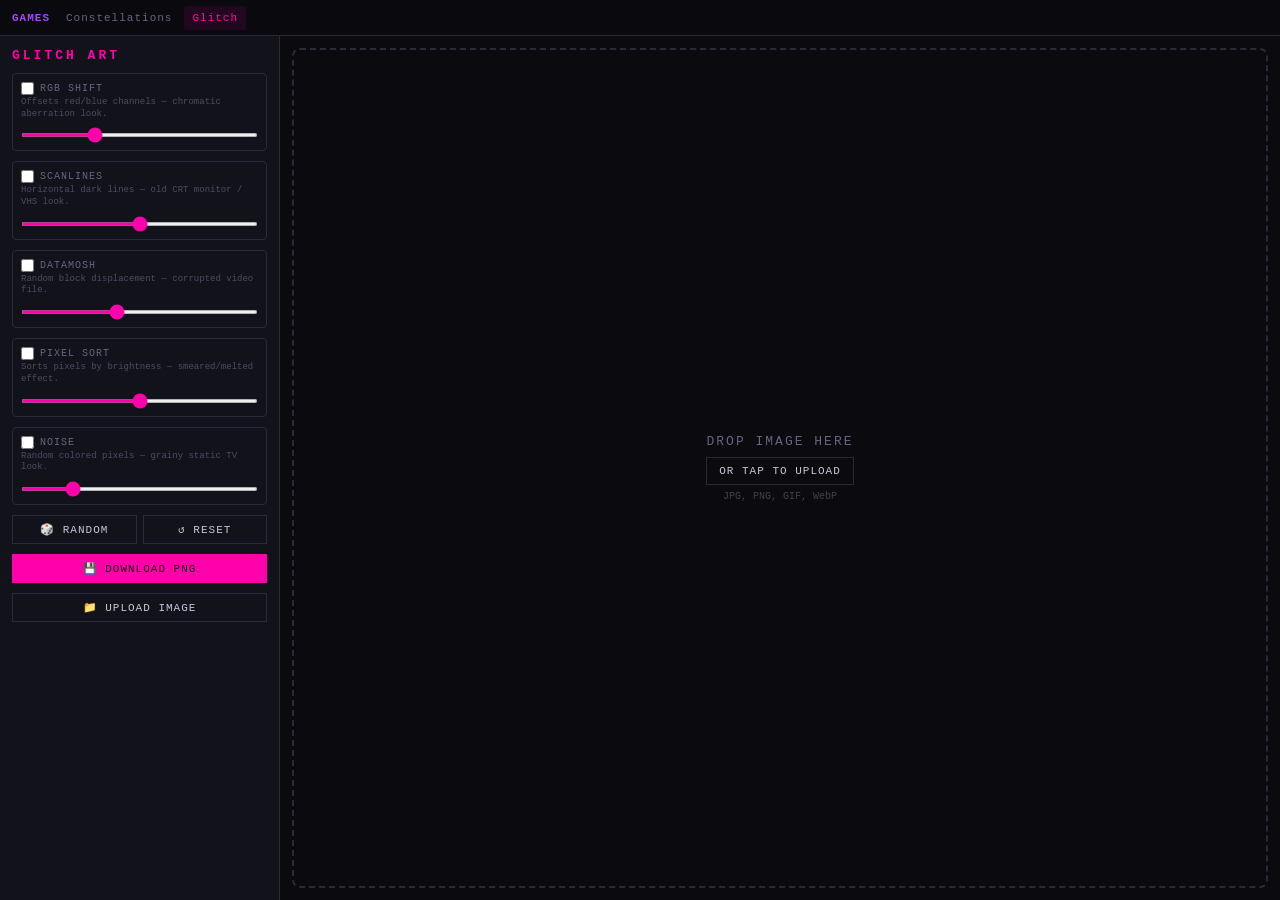
<file: glitch/index.html>
<!DOCTYPE html>
<html lang="en">
<head>
<meta charset="UTF-8">
<meta name="viewport" content="width=device-width, initial-scale=1.0, user-scalable=no">
<title>Glitch Art Generator</title>
<style>
:root{--bg:#0a0a0f;--bg2:#12121a;--text:#c8c8d8;--grey:#666680;--border:#2a2a3a;--green:#00ff88;--cyan:#00e5ff;--purple:#aa44ff;--red:#ff4444;--pink:#ff00aa}
*{margin:0;padding:0;box-sizing:border-box}
body{background:var(--bg);color:var(--text);font-family:'Courier New',monospace;min-height:100dvh;padding-top:36px}
#nav{position:fixed;top:0;left:0;right:0;height:36px;z-index:100;background:rgba(10,10,15,0.92);border-bottom:1px solid var(--border);display:flex;align-items:center;padding:0 12px;gap:4px;font-size:11px;letter-spacing:1px}
#nav a{color:var(--grey);text-decoration:none;padding:6px 8px;border-radius:3px;transition:all 0.2s;font-family:'Courier New',monospace}
#nav a:hover,#nav a:active{color:var(--cyan);background:rgba(0,229,255,0.08)}
#nav a.active{color:var(--pink);background:rgba(255,0,170,0.1)}
#nav .label{color:var(--purple);margin-right:4px;font-weight:bold}
#app{display:flex;flex-direction:column;min-height:calc(100dvh - 36px)}
#sidebar{background:var(--bg2);border-bottom:1px solid var(--border);padding:12px;display:flex;flex-direction:column;gap:10px;overflow-y:auto;max-height:45dvh}
#main{flex:1;display:flex;align-items:center;justify-content:center;padding:12px;position:relative;min-height:200px}
h1{font-size:13px;letter-spacing:3px;color:var(--pink)}
.effect-group{border:1px solid var(--border);border-radius:4px;padding:8px}
.effect-label{font-size:10px;color:var(--grey);letter-spacing:1px;text-transform:uppercase;display:flex;align-items:center;gap:6px;margin-bottom:2px}
.effect-label input[type="checkbox"]{accent-color:var(--pink);width:auto}
.effect-desc{font-size:9px;color:var(--grey);margin-bottom:4px;line-height:1.3;opacity:0.7}
.effect-group input[type="range"]{width:100%;accent-color:var(--pink);height:4px}
.btn{background:transparent;border:1px solid var(--border);color:var(--text);font-family:'Courier New',monospace;font-size:11px;padding:7px 12px;cursor:pointer;letter-spacing:1px;transition:all 0.2s}
.btn:hover,.btn:active{border-color:var(--cyan);color:var(--cyan)}
.btn.primary{background:var(--pink);color:var(--bg);border-color:var(--pink)}
.btn-row{display:flex;gap:6px}.btn-row .btn{flex:1}
#drop-zone{position:absolute;inset:0;display:flex;flex-direction:column;align-items:center;justify-content:center;z-index:5;border:2px dashed var(--border);margin:12px;border-radius:8px;transition:all 0.2s}
#drop-zone.dragover{border-color:var(--pink);background:rgba(255,0,170,0.05)}
#drop-zone p{color:var(--grey);letter-spacing:2px;font-size:13px;margin-bottom:8px}
#drop-zone .hint{font-size:10px;color:var(--grey);opacity:0.6;margin-top:6px}
#drop-zone.hidden{display:none}
#canvas{max-width:100%;max-height:100%;border:1px solid var(--border);display:none}
#canvas.visible{display:block}
@media(min-width:769px){
  #app{flex-direction:row;min-height:calc(100dvh - 36px)}
  #sidebar{width:280px;border-bottom:none;border-right:1px solid var(--border);max-height:none}
  #main{min-height:auto}
}
</style>
</head>
<body>
<nav id="nav">
  <span class="label">GAMES</span>
  <a href="../constellations/">Constellations</a>
  <a href="../glitch/" class="active">Glitch</a>
</nav>
<div id="app">
  <div id="sidebar">
    <h1>GLITCH ART</h1>
    <div class="effect-group">
      <div class="effect-label"><input type="checkbox" id="fx-rgb"> RGB SHIFT</div>
      <div class="effect-desc">Offsets red/blue channels — chromatic aberration look.</div>
      <input type="range" id="int-rgb" min="0" max="100" value="30">
    </div>
    <div class="effect-group">
      <div class="effect-label"><input type="checkbox" id="fx-scan"> SCANLINES</div>
      <div class="effect-desc">Horizontal dark lines — old CRT monitor / VHS look.</div>
      <input type="range" id="int-scan" min="0" max="100" value="50">
    </div>
    <div class="effect-group">
      <div class="effect-label"><input type="checkbox" id="fx-mosh"> DATAMOSH</div>
      <div class="effect-desc">Random block displacement — corrupted video file.</div>
      <input type="range" id="int-mosh" min="0" max="100" value="40">
    </div>
    <div class="effect-group">
      <div class="effect-label"><input type="checkbox" id="fx-sort"> PIXEL SORT</div>
      <div class="effect-desc">Sorts pixels by brightness — smeared/melted effect.</div>
      <input type="range" id="int-sort" min="0" max="100" value="50">
    </div>
    <div class="effect-group">
      <div class="effect-label"><input type="checkbox" id="fx-noise"> NOISE</div>
      <div class="effect-desc">Random colored pixels — grainy static TV look.</div>
      <input type="range" id="int-noise" min="0" max="100" value="20">
    </div>
    <div class="btn-row">
      <button class="btn" id="randomize-btn">🎲 RANDOM</button>
      <button class="btn" id="reset-btn">↺ RESET</button>
    </div>
    <button class="btn primary" id="download-btn" style="width:100%">💾 DOWNLOAD PNG</button>
    <button class="btn" id="upload-btn" style="width:100%">📁 UPLOAD IMAGE</button>

  </div>
  <div id="main">
    <div id="drop-zone">
      <p>DROP IMAGE HERE</p>
      <button class="btn" id="drop-upload-btn">OR TAP TO UPLOAD</button>
      <div class="hint">JPG, PNG, GIF, WebP</div>
    </div>
    <canvas id="canvas"></canvas>
  </div>
</div>
<script>
const canvas=document.getElementById('canvas'),ctx=canvas.getContext('2d'),dropZone=document.getElementById('drop-zone');
let originalImage=null;

const effects={rgb:{el:'fx-rgb',int:'int-rgb'},scan:{el:'fx-scan',int:'int-scan'},mosh:{el:'fx-mosh',int:'int-mosh'},sort:{el:'fx-sort',int:'int-sort'},noise:{el:'fx-noise',int:'int-noise'}};

function loadImage(file){
  dropZone.innerHTML='<p style="color:var(--pink)">PROCESSING...</p>';
  const url=URL.createObjectURL(file);
  const img=new Image();
  img.onload=function(){
    originalImage=img;
    const maxW=window.innerWidth-24,maxH=window.innerHeight-200;
    let w=img.width,h=img.height;
    if(w>maxW){h*=maxW/w;w=maxW}
    if(h>maxH){w*=maxH/h;h=maxH}
    canvas.width=Math.max(1,Math.floor(w));
    canvas.height=Math.max(1,Math.floor(h));
    ctx.drawImage(img,0,0,canvas.width,canvas.height);
    dropZone.classList.add('hidden');
    canvas.classList.add('visible');
    dropZone.innerHTML='<p>DROP IMAGE HERE</p><button class="btn" id="drop-upload-btn">OR TAP TO UPLOAD</button><div class="hint">JPG, PNG, GIF, WebP</div>';
    document.getElementById('drop-upload-btn').addEventListener('click',openFilePicker);
    URL.revokeObjectURL(url);
  };
  img.src=url;
}

function applyEffects(){
  if(!originalImage)return;
  ctx.drawImage(originalImage,0,0,canvas.width,canvas.height);
  const src=ctx.getImageData(0,0,canvas.width,canvas.height);
  if(document.getElementById('fx-sort').checked)pixelSort(src,parseInt(document.getElementById('int-sort').value));
  if(document.getElementById('fx-mosh').checked)datamosh(src,parseInt(document.getElementById('int-mosh').value));
  if(document.getElementById('fx-noise').checked)addNoise(src,parseInt(document.getElementById('int-noise').value));
  if(document.getElementById('fx-rgb').checked)rgbShift(src,parseInt(document.getElementById('int-rgb').value));
  if(document.getElementById('fx-scan').checked)scanlines(src,parseInt(document.getElementById('int-scan').value));
  ctx.putImageData(src,0,0);
}

function rgbShift(imgData,intensity){const d=imgData.data,shift=Math.floor(intensity*0.5),copy=new Uint8ClampedArray(d);for(let i=0;i<d.length;i+=4){const x=(i/4)%imgData.width;if(x+shift<imgData.width)d[i]=copy[i+shift*4];if(x-shift>=0)d[i+2]=copy[i-shift*4+2]}}
function scanlines(imgData,intensity){const d=imgData.data,gap=Math.max(2,Math.floor(10-intensity*0.08)),alpha=intensity*0.01;for(let i=0;i<d.length;i+=4){const y=Math.floor((i/4)/imgData.width);if(y%gap===0){d[i]*=(1-alpha);d[i+1]*=(1-alpha);d[i+2]*=(1-alpha)}}}
function datamosh(imgData,intensity){const d=imgData.data,w=imgData.width,h=imgData.height,blocks=Math.floor(intensity*0.3)+1,copy=new Uint8ClampedArray(d);for(let b=0;b<blocks;b++){const bw=Math.floor(Math.random()*60+20),bh=Math.floor(Math.random()*40+10),sx=Math.floor(Math.random()*Math.max(1,w-bw)),sy=Math.floor(Math.random()*Math.max(1,h-bh)),dx=Math.floor(Math.random()*Math.max(1,w-bw)),dy=Math.floor(Math.random()*Math.max(1,h-bh));for(let y=0;y<bh;y++)for(let x=0;x<bw;x++){const si=((sy+y)*w+(sx+x))*4,di=((dy+y)*w+(dx+x))*4;d[di]=copy[si];d[di+1]=copy[si+1];d[di+2]=copy[si+2]}}}
function pixelSort(imgData,intensity){const d=imgData.data,w=imgData.width,h=imgData.height,threshold=255-intensity*2.55;for(let y=0;y<h;y++){const row=[];for(let x=0;x<w;x++){const i=(y*w+x)*4;row.push({r:d[i],g:d[i+1],b:d[i+2],brightness:(d[i]+d[i+1]+d[i+2])/3})}let start=0;for(let x=0;x<=w;x++){const b=x<w?row[x].brightness:255;if(b<threshold||x===w){if(x-start>1){const seg=row.slice(start,x);seg.sort((a,b)=>a.brightness-b.brightness);for(let j=0;j<seg.length;j++){const i=(y*w+(start+j))*4;d[i]=seg[j].r;d[i+1]=seg[j].g;d[i+2]=seg[j].b}}start=x+1}}}
function addNoise(imgData,intensity){const d=imgData.data,amount=intensity*2.55;for(let i=0;i<d.length;i+=4){if(Math.random()<intensity*0.01){d[i]=Math.min(255,d[i]+(Math.random()-0.5)*amount);d[i+1]=Math.min(255,d[i+1]+(Math.random()-0.5)*amount);d[i+2]=Math.min(255,d[i+2]+(Math.random()-0.5)*amount)}}}

Object.values(effects).forEach(fx=>{document.getElementById(fx.el).addEventListener('change',applyEffects);document.getElementById(fx.int).addEventListener('input',applyEffects)});

document.getElementById('randomize-btn').addEventListener('click',()=>{Object.values(effects).forEach(fx=>{document.getElementById(fx.el).checked=Math.random()>0.4;document.getElementById(fx.int).value=Math.floor(Math.random()*80+10)});applyEffects()});
document.getElementById('reset-btn').addEventListener('click',()=>{Object.values(effects).forEach(fx=>{document.getElementById(fx.el).checked=false;document.getElementById(fx.int).value=50});applyEffects()});
document.getElementById('download-btn').addEventListener('click',()=>{if(!originalImage)return;const link=document.createElement('a');link.download='glitch-art.png';link.href=canvas.toDataURL('image/png');link.click()});
function openFilePicker(){
  const inp=document.createElement('input');
  inp.type='file';inp.accept='image/*';
  inp.onchange=e=>{if(e.target.files&&e.target.files[0])loadImage(e.target.files[0]);inp.remove()};
  document.body.appendChild(inp);
  inp.click();
}
document.getElementById('upload-btn').addEventListener('click',openFilePicker);
document.getElementById('drop-upload-btn').addEventListener('click',openFilePicker);

// Drag and drop
dropZone.addEventListener('dragover',function(e){e.preventDefault();e.stopPropagation();dropZone.classList.add('dragover')});
dropZone.addEventListener('dragleave',function(e){e.preventDefault();e.stopPropagation();dropZone.classList.remove('dragover')});
dropZone.addEventListener('drop',function(e){e.preventDefault();e.stopPropagation();dropZone.classList.remove('dragover');if(e.dataTransfer.files&&e.dataTransfer.files[0])loadImage(e.dataTransfer.files[0])});

// Also handle drop on the whole main area
document.getElementById('main').addEventListener('dragover',function(e){e.preventDefault();dropZone.classList.add('dragover')});
document.getElementById('main').addEventListener('dragleave',function(e){e.preventDefault();dropZone.classList.remove('dragover')});
document.getElementById('main').addEventListener('drop',function(e){e.preventDefault();dropZone.classList.remove('dragover');if(e.dataTransfer.files&&e.dataTransfer.files[0])loadImage(e.dataTransfer.files[0])});
</script>
</body>
</html>
</file>
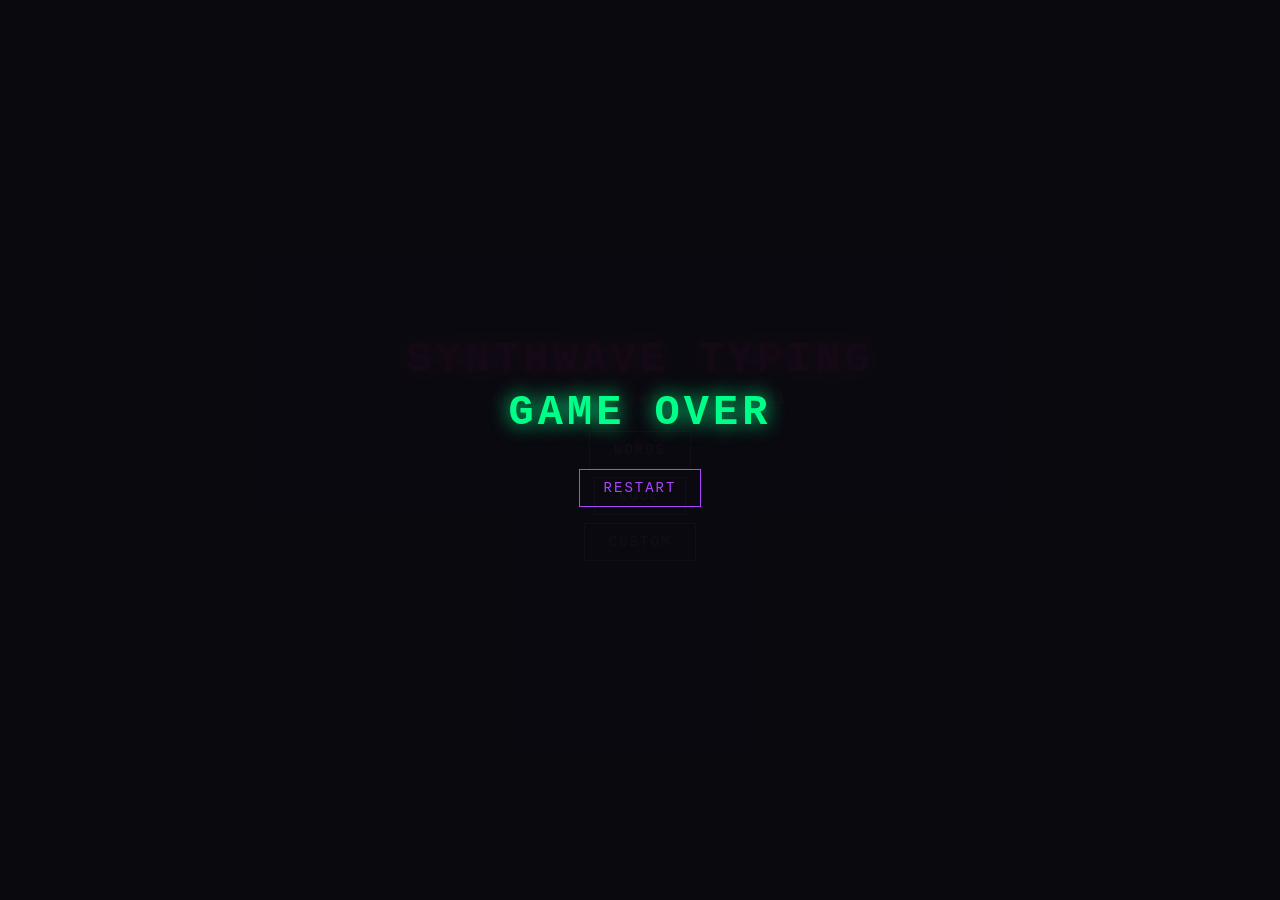
<file: typing/index.html>
<!DOCTYPE html>
<html lang="en">
<head>
<meta charset="UTF-8">
<meta name="viewport" content="width=device-width, initial-scale=1.0, user-scalable=no">
<title>Synthwave Typing</title>
<style>
:root{--bg:#0a0a0f;--green:#00ff88;--purple:#aa44ff;--cyan:#00e5ff;--red:#ff4444;--pink:#ff00aa}
*{margin:0;padding:0;box-sizing:border-box}
body{background:var(--bg);overflow:hidden;font-family:'Courier New',monospace;-webkit-user-select:none;user-select:none}
canvas{display:block}
#ui{position:fixed;top:8px;left:0;right:0;display:flex;justify-content:space-between;padding:4px 12px;pointer-events:none;z-index:10}
#score,#lives{font-size:16px;letter-spacing:2px}
#score{color:var(--green);text-shadow:0 0 10px var(--green)}
#lives{color:var(--red);text-shadow:0 0 10px var(--red)}
#combo{position:fixed;top:32px;left:12px;color:var(--purple);font-size:12px;letter-spacing:2px;text-shadow:0 0 8px var(--purple);pointer-events:none;z-index:10}
#input-bar{position:fixed;bottom:16px;left:50%;transform:translateX(-50%);z-index:10;width:90%;max-width:400px}
#typed{width:100%;background:rgba(10,10,15,0.85);border:1px solid var(--cyan);color:var(--cyan);font-family:'Courier New',monospace;font-size:20px;padding:10px;text-align:center;text-shadow:0 0 8px var(--cyan);outline:none;letter-spacing:2px}
#start-screen,#game-over{position:fixed;inset:0;display:flex;flex-direction:column;align-items:center;justify-content:center;z-index:20;background:rgba(10,10,15,0.95);padding:16px}
#start-screen h1,#game-over h1{font-size:clamp(24px,8vw,42px);letter-spacing:4px;margin-bottom:8px;color:var(--pink);text-shadow:0 0 20px var(--pink),0 0 40px var(--pink);text-align:center}
#start-screen p{color:#666;letter-spacing:2px;margin-bottom:20px;font-size:13px;text-align:center}
.mode-btn{background:transparent;border:1px solid var(--purple);color:var(--purple);font-family:'Courier New',monospace;font-size:14px;padding:10px 24px;margin:4px;cursor:pointer;letter-spacing:2px;transition:all 0.2s}
.mode-btn:hover,.mode-btn:active{background:var(--purple);color:var(--bg);box-shadow:0 0 15px rgba(170,68,255,0.4)}
#custom-area{display:none;margin-top:12px;width:100%;max-width:400px}
#custom-text{width:100%;height:80px;background:rgba(10,10,15,0.9);border:1px solid var(--purple);color:var(--green);font-family:'Courier New',monospace;font-size:13px;padding:8px;resize:none;outline:none}
#game-over h1{color:var(--green);text-shadow:0 0 20px var(--green)}
#final-score{font-size:24px;color:var(--cyan);text-shadow:0 0 10px var(--cyan);margin-bottom:20px}
.hidden{display:none!important}
#pause-overlay{position:fixed;inset:0;display:none;align-items:center;justify-content:center;z-index:25;background:rgba(10,10,15,0.9)}
#pause-overlay.show{display:flex}
#pause-overlay span{font-size:28px;color:var(--purple);letter-spacing:4px;text-shadow:0 0 15px var(--purple)}
</style>
</head>
<body>
<canvas id="c"></canvas>
<div id="ui"><div id="score">SCORE: 0</div><div id="lives"></div></div>
<div id="combo"></div>
<div id="input-bar"><input id="typed" autofocus spellcheck="false" placeholder="type here..."></div>
<div id="start-screen">
  <h1>SYNTHWAVE TYPING</h1>
  <p>destroy words before they fall</p>
  <button class="mode-btn" data-mode="words">WORDS</button>
  <button class="mode-btn" data-mode="code">CODE</button>
  <button class="mode-btn" data-mode="custom">CUSTOM</button>
  <div id="custom-area"><textarea id="custom-text" placeholder="paste your text here..."></textarea><button class="mode-btn" id="custom-go" style="margin-top:8px">GO</button></div>
</div>
<div id="game-over"><h1>GAME OVER</h1><div id="final-score"></div><button class="mode-btn" id="restart-btn">RESTART</button></div>
<div id="pause-overlay"><span>PAUSED</span></div>
<script>
const canvas=document.getElementById('c'),ctx=canvas.getContext('2d'),typedInput=document.getElementById('typed'),scoreEl=document.getElementById('score'),livesEl=document.getElementById('lives'),comboEl=document.getElementById('combo'),startScreen=document.getElementById('start-screen'),gameOverScreen=document.getElementById('game-over'),finalScoreEl=document.getElementById('final-score'),pauseOverlay=document.getElementById('pause-overlay'),customArea=document.getElementById('custom-area');
let W,H;
function resize(){W=canvas.width=innerWidth;H=canvas.height=innerHeight}
resize();addEventListener('resize',resize);

const AudioCtx=window.AudioContext||window.webkitAudioContext;let audioCtx;
function initAudio(){if(!audioCtx)audioCtx=new AudioCtx()}
function playTone(freq,dur,type,vol){if(!audioCtx)return;const o=audioCtx.createOscillator(),g=audioCtx.createGain();o.type=type||'square';o.frequency.setValueAtTime(freq,audioCtx.currentTime);g.gain.setValueAtTime(vol||0.08,audioCtx.currentTime);g.gain.exponentialRampToValueAtTime(0.001,audioCtx.currentTime+dur);o.connect(g);g.connect(audioCtx.destination);o.start();o.stop(audioCtx.currentTime+dur)}
function sndDestroy(){playTone(880,0.1,'square',0.06);setTimeout(()=>playTone(1320,0.08,'square',0.04),50)}
function sndMiss(){playTone(150,0.3,'sawtooth',0.08)}
function sndGameOver(){playTone(220,0.4,'sawtooth',0.1);setTimeout(()=>playTone(165,0.5,'sawtooth',0.08),200)}

const WORDS=['neon','synth','cyber','pixel','glitch','matrix','binary','codec','debug','stack','array','loop','class','async','await','fetch','react','node','ruby','rust','bash','json','yaml','html','css','dom','api','sql','git','ssh','npm','pip','vim','nano','sudo','root','core','heap','byte','char','int','float','bool','true','false','null','void','this','new','let','var','const','function','return','import','export','default','from','extends','super','static','if','else','for','while','do','switch','case','break','continue','try','catch','throw','finally','promise','resolve','reject','then','map','filter','reduce','push','pop','shift','slice','splice','concat','join','split','replace','match','test','search','index','length','keys','values','entries','assign','freeze','create','define','property','descriptor','prototype','constructor','instance','method','field','private','public','protected','abstract','interface','type','enum','namespace','module','package','system','kernel','driver','buffer','stream','socket','server','client','request','response','header','status','error','warning','info','debug','trace','log','print','write','read','open','close','send','recv','connect','bind','listen','accept','select','fork','exec','pipe','signal','kill','exit'];
const CODE_WORDS=['function','const','let','var','return','if','else','for','while','do','switch','case','break','continue','try','catch','throw','finally','class','extends','super','new','this','import','export','default','from','async','await','yield','typeof','instanceof','delete','void','null','undefined','true','false','Math','console','window','document','Array','Object','String','Number','Boolean','Promise','Error','JSON','parseInt','parseFloat','setTimeout','setInterval','fetch','Response','Request','Headers','URL','FormData','Blob','File','Event','addEventListener'];

let state='start',mode='words',customWords=[],score=0,lives=3,combo=0,words=[],spawnTimer=0,spawnInterval=150,baseSpeed=0.5,lastTime=0,paused=false;

function getWordList(){if(mode==='custom'&&customWords.length>0)return customWords;return mode==='code'?CODE_WORDS:WORDS}
function spawnWord(){const list=getWordList(),text=list[Math.floor(Math.random()*list.length)],tw=ctx.measureText(text).width;words.push({text,x:Math.random()*(W-tw-40)+20,y:-20,speed:baseSpeed+Math.random()*0.3,chars:0})}
function drawGrid(){ctx.save();const horizon=H*0.4;ctx.strokeStyle='rgba(170,68,255,0.15)';ctx.lineWidth=1;for(let i=0;i<20;i++){const y=horizon+i*i*2.5;if(y>H)break;ctx.beginPath();ctx.moveTo(0,y);ctx.lineTo(W,y);ctx.stroke()}const cx=W/2;for(let i=-10;i<=10;i++){ctx.beginPath();ctx.moveTo(cx+i*30,horizon);ctx.lineTo(cx+i*200,H);ctx.stroke()}ctx.restore()}
function drawWord(w){ctx.save();const full=w.text,typed=full.substring(0,w.chars),remaining=full.substring(w.chars);ctx.font='18px "Courier New",monospace';const typedWidth=ctx.measureText(typed).width;if(w.chars===0){ctx.shadowBlur=12;ctx.shadowColor='#00ff88';ctx.fillStyle='#00ff88';ctx.fillText(full,w.x,w.y)}else{ctx.shadowBlur=10;ctx.shadowColor='#00e5ff';ctx.fillStyle='#00e5ff';ctx.fillText(typed,w.x,w.y);ctx.shadowColor='#00ff88';ctx.fillStyle='#00ff88';ctx.fillText(remaining,w.x+typedWidth,w.y)}ctx.restore()}
function drawLives(){let s='';for(let i=0;i<lives;i++)s+='♥ ';livesEl.textContent=s}
function findTarget(){let best=null,bestY=-Infinity;for(const w of words){if(w.chars===0&&w.y>bestY){best=w;bestY=w.y}}if(!best)for(const w of words)if(w.y>bestY){best=w;bestY=w.y}return best}

function gameLoop(timestamp){
  if(state!=='playing')return;requestAnimationFrame(gameLoop);if(paused)return;
  const dt=timestamp-lastTime;lastTime=timestamp;
  ctx.fillStyle='#0a0a0f';ctx.fillRect(0,0,W,H);
  const grad=ctx.createLinearGradient(0,0,0,H);grad.addColorStop(0,'#0a0a0f');grad.addColorStop(0.4,'#1a0a2e');grad.addColorStop(1,'#0a0a0f');ctx.fillStyle=grad;ctx.fillRect(0,0,W,H);
  drawGrid();
  spawnTimer++;if(spawnTimer>=spawnInterval){spawnTimer=0;spawnWord()}
  baseSpeed=0.5+score*0.001;
  if(spawnInterval>60)spawnInterval=Math.max(60,150-Math.floor(score/8));
  const target=findTarget();
  for(let i=words.length-1;i>=0;i--){const w=words[i];w.y+=w.speed*(dt/16);drawWord(w);
    if(w===target){ctx.save();ctx.strokeStyle='rgba(0,229,255,0.3)';ctx.lineWidth=2;ctx.strokeRect(w.x-4,w.y-16,ctx.measureText(w.text).width+8,22);ctx.restore()}
    if(w.y>H+20){words.splice(i,1);if(w.chars===0){lives--;combo=0;drawLives();sndMiss();if(lives<=0){state='gameover';finalScoreEl.textContent='SCORE: '+score;gameOverScreen.classList.remove('hidden');sndGameOver();return}}}
  }
  scoreEl.textContent='SCORE: '+score;comboEl.textContent=combo>1?'COMBO x'+combo:''
}

typedInput.addEventListener('input',()=>{
  if(state!=='playing'||paused)return;const val=typedInput.value.toLowerCase();if(!val)return;
  const target=findTarget();if(!target)return;
  const full=target.text.toLowerCase();
  if(full.startsWith(val)){target.chars=val.length;if(val.length===full.length){words=words.filter(w=>w!==target);combo++;score+=10*combo;typedInput.value='';sndDestroy()}}
  else{let matched=false;for(const w of words){if(w.chars===0&&w.text.toLowerCase().startsWith(val)){matched=true;break}}
    if(!matched&&words.some(w=>w.text.toLowerCase().startsWith(val))){for(const w of words){if(w.text.toLowerCase().startsWith(val)){w.chars=val.length;if(val.length===w.text.toLowerCase().length){words=words.filter(x=>x!==w);combo++;score+=10*combo;typedInput.value='';sndDestroy()}break}}}
    else if(!matched){combo=0;typedInput.value=''}}
});

document.addEventListener('keydown',(e)=>{if(e.key==='Escape'&&state==='playing'){paused=!paused;pauseOverlay.classList.toggle('show',paused);if(!paused){lastTime=performance.now();requestAnimationFrame(gameLoop)}}});

document.querySelectorAll('.mode-btn[data-mode]').forEach(btn=>{btn.addEventListener('click',()=>{initAudio();mode=btn.dataset.mode;if(mode==='custom'){customArea.style.display='block';return}startGame()})});
document.getElementById('custom-go').addEventListener('click',()=>{const text=document.getElementById('custom-text').value.trim();if(text){customWords=text.split(/[\s,;]+/).filter(w=>w.length>0);startGame()}});

function startGame(){score=0;lives=3;combo=0;words=[];spawnTimer=0;spawnInterval=150;baseSpeed=0.5;typedInput.value='';drawLives();scoreEl.textContent='SCORE: 0';comboEl.textContent='';startScreen.classList.add('hidden');gameOverScreen.classList.add('hidden');state='playing';paused=false;lastTime=performance.now();requestAnimationFrame(gameLoop);typedInput.focus()}
document.getElementById('restart-btn').addEventListener('click',()=>{startScreen.classList.remove('hidden');gameOverScreen.classList.add('hidden');state='start'});
typedInput.focus();
</script>
</body>
</html>
</file>
